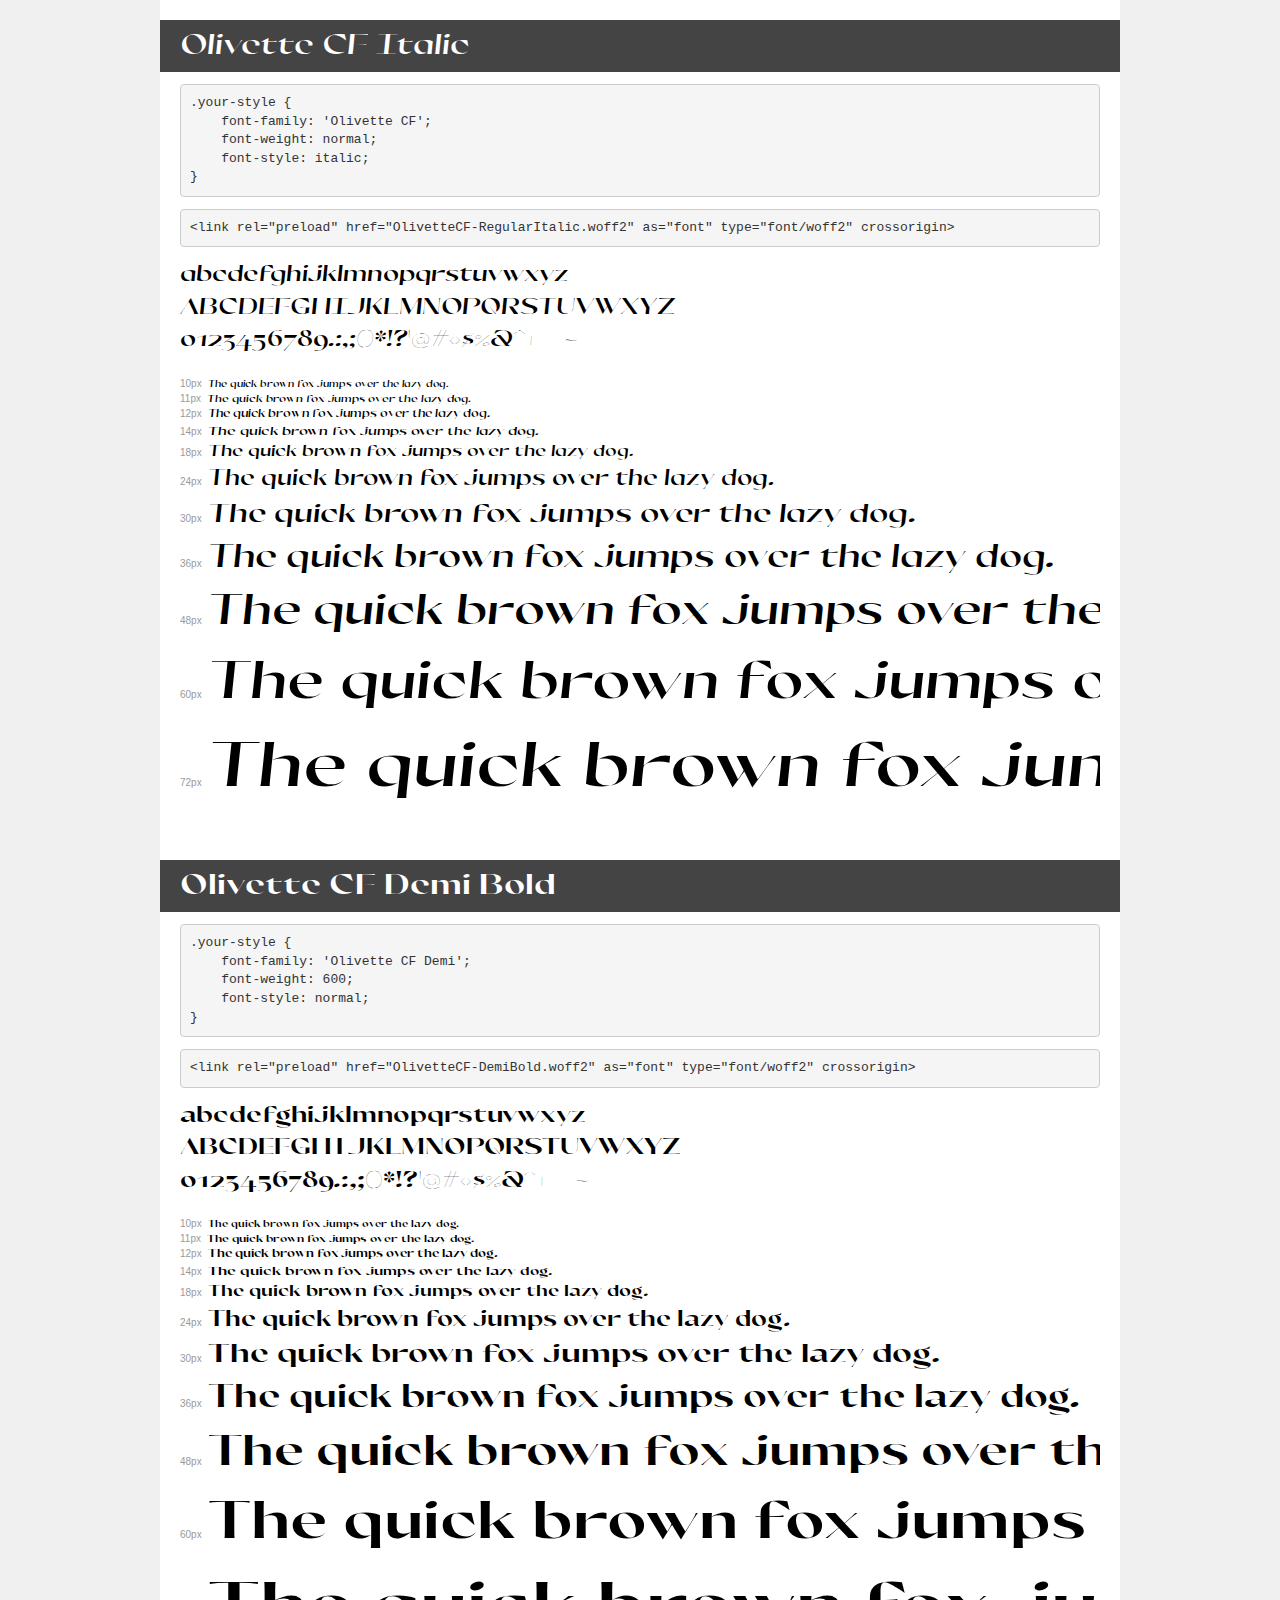
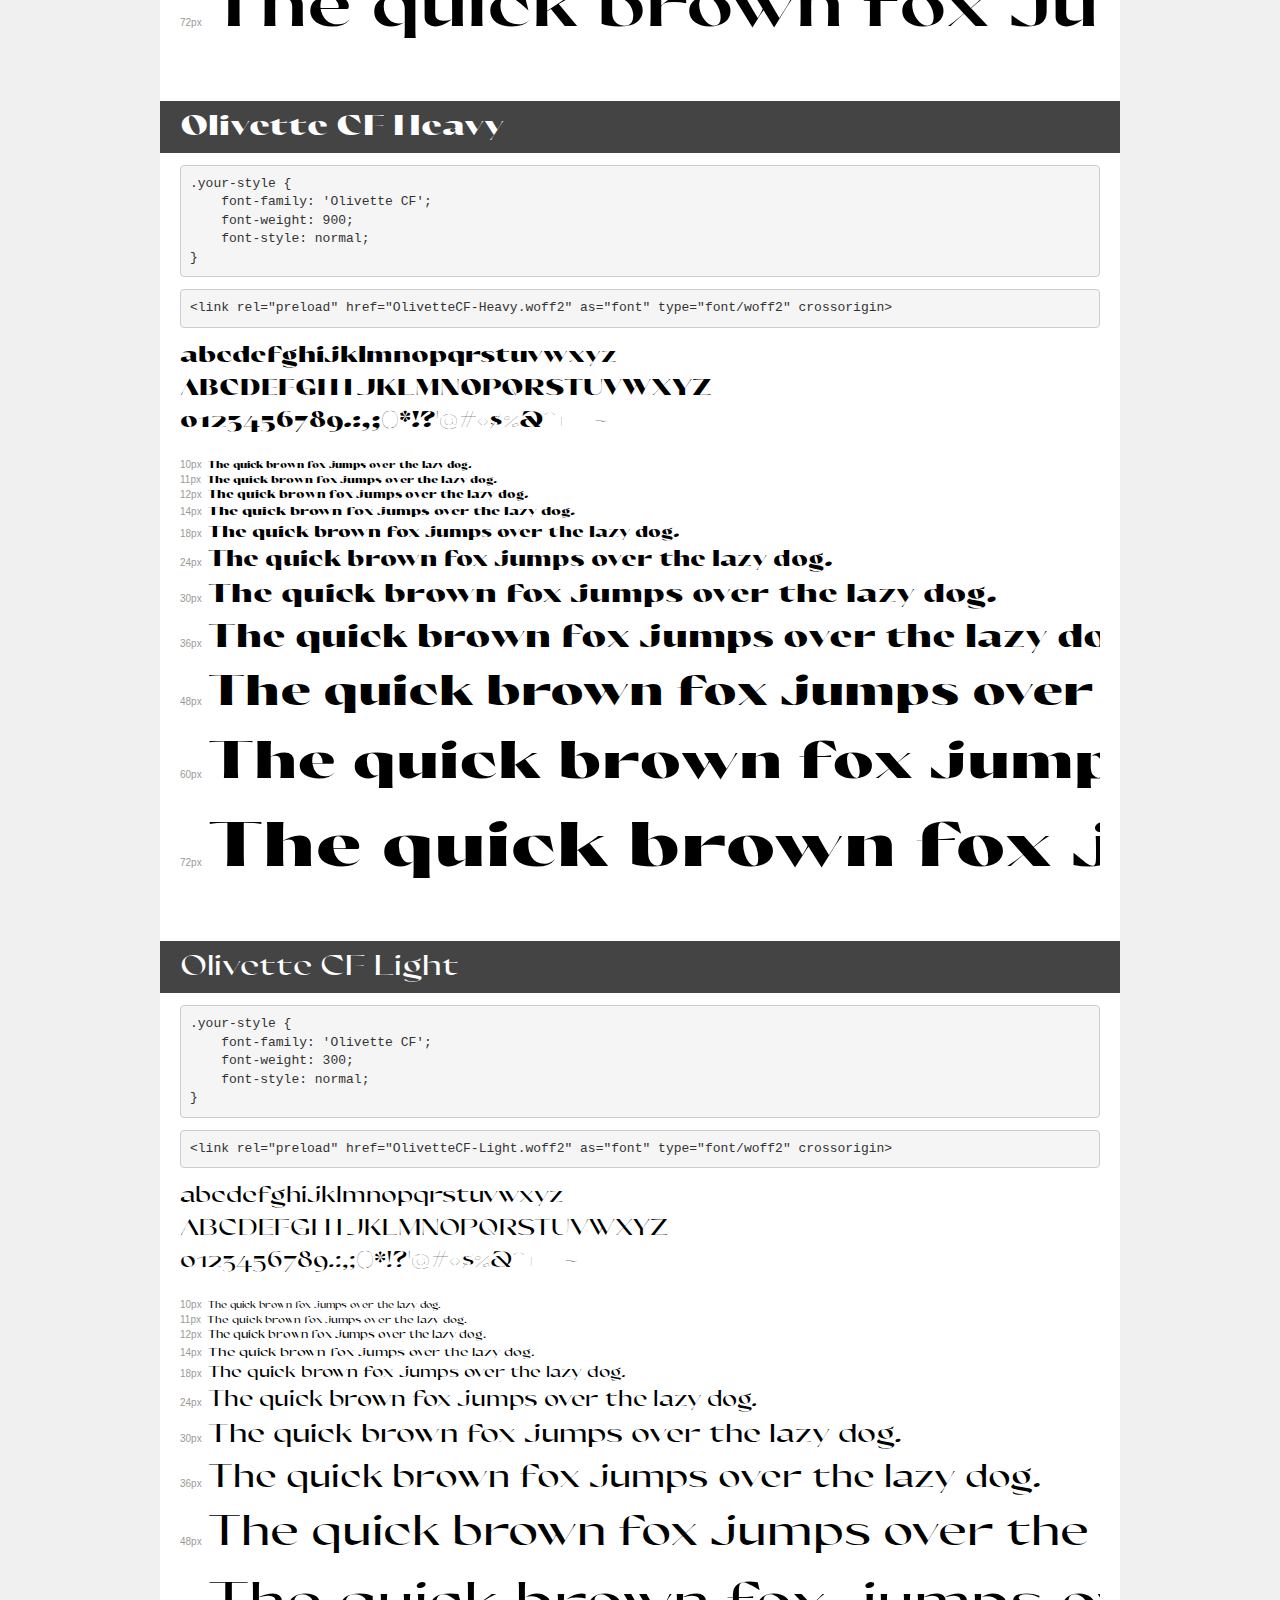
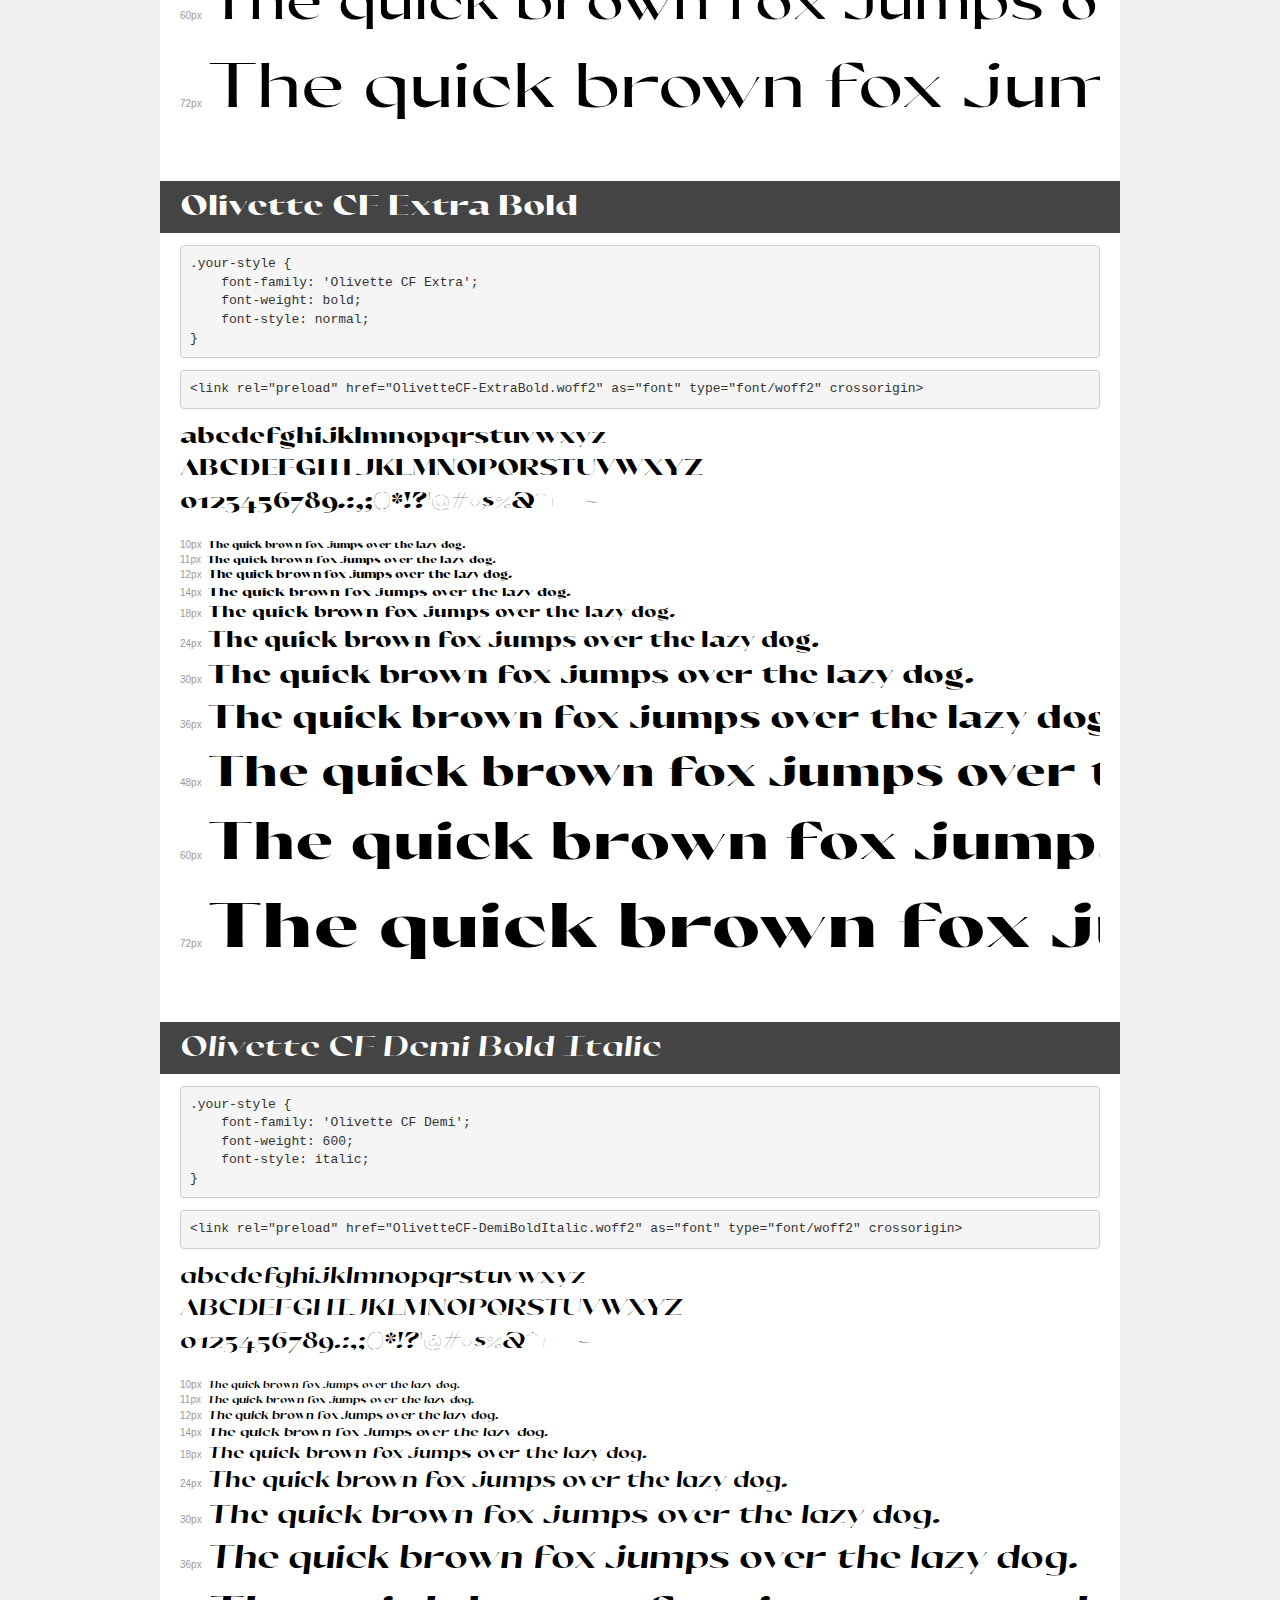
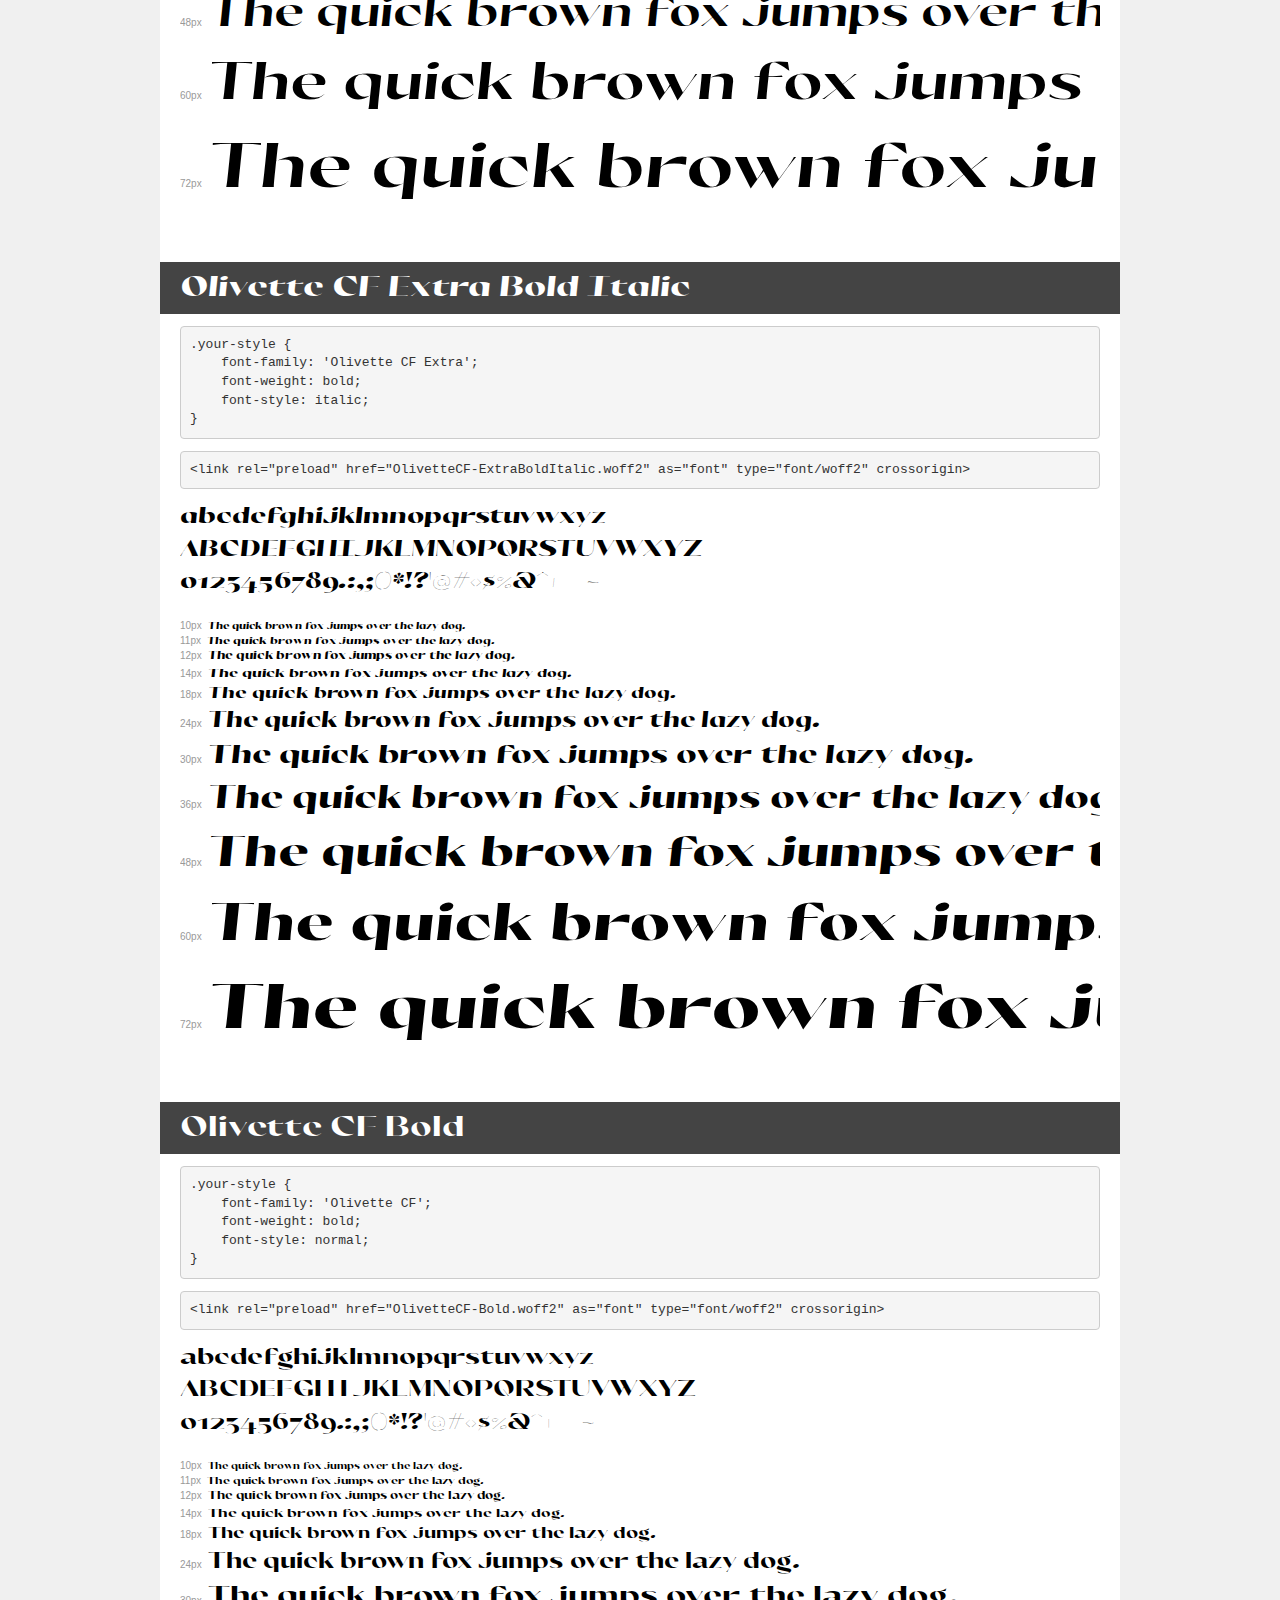
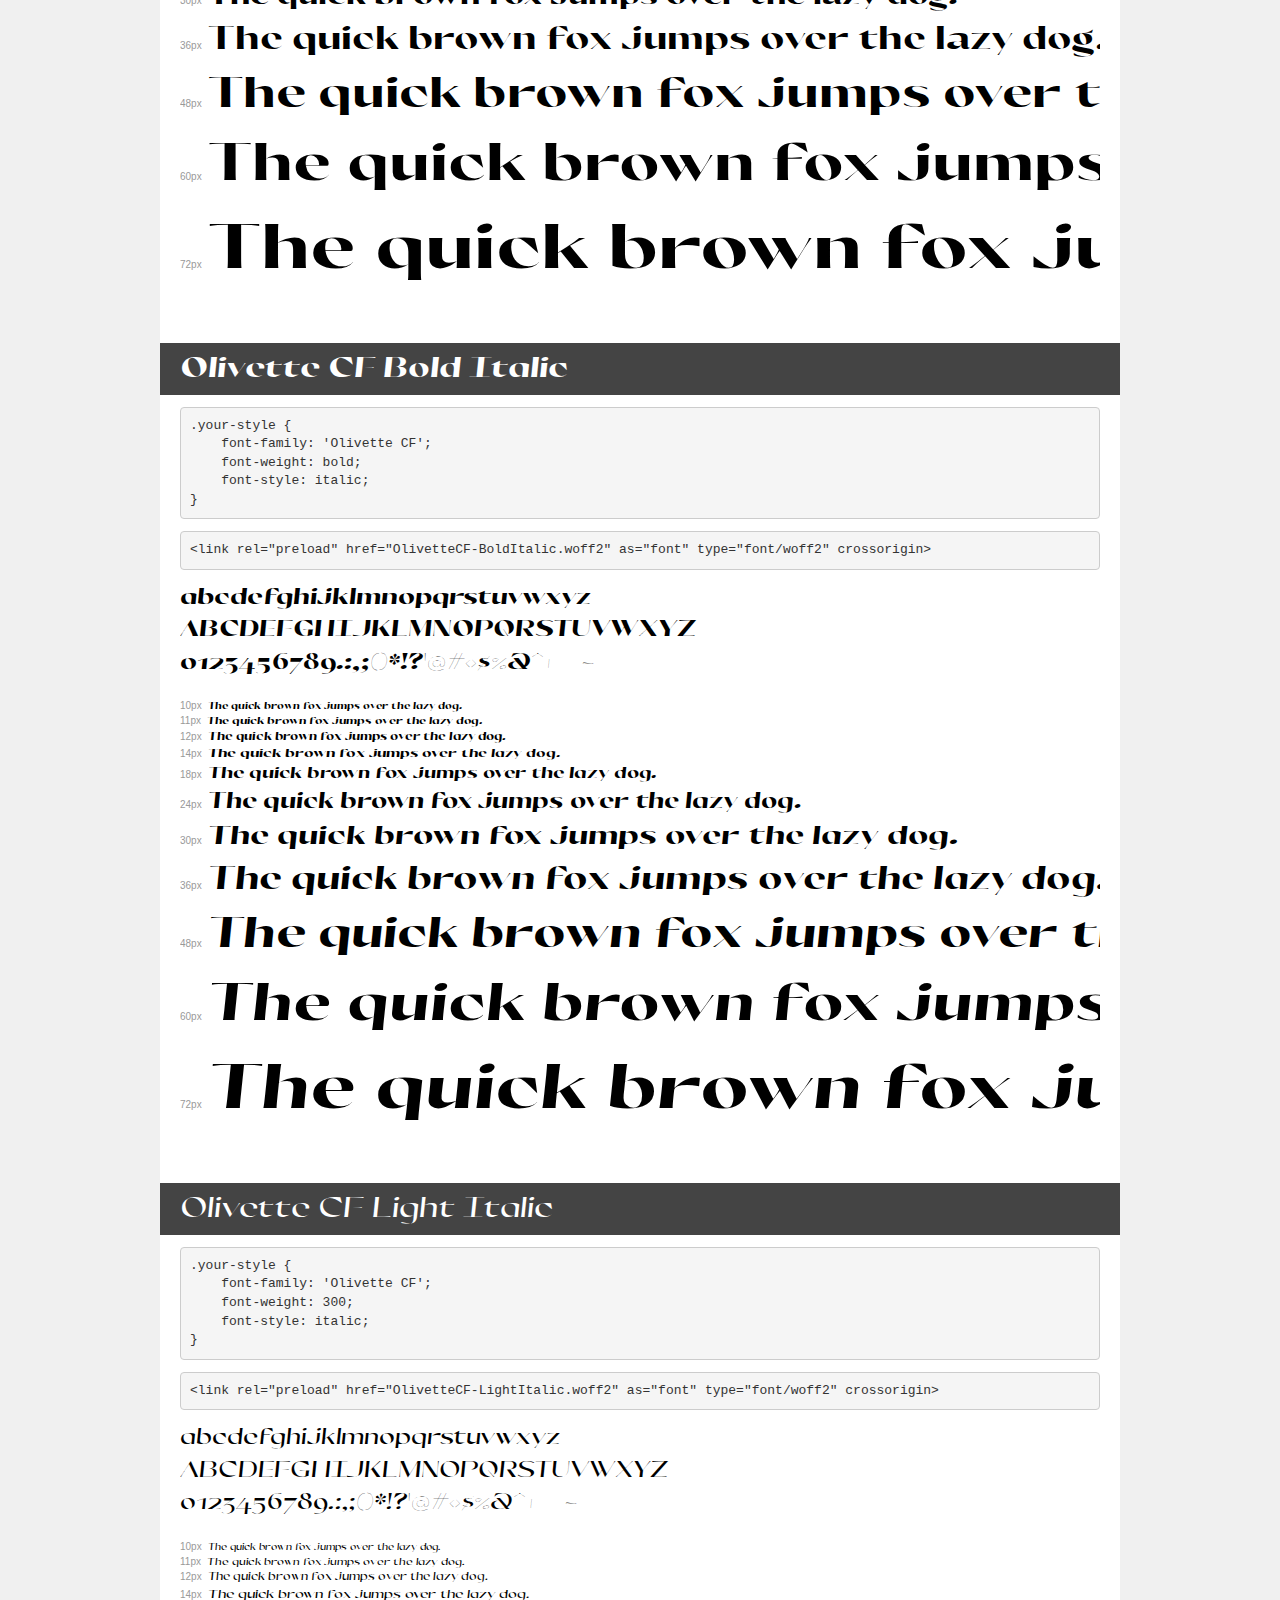
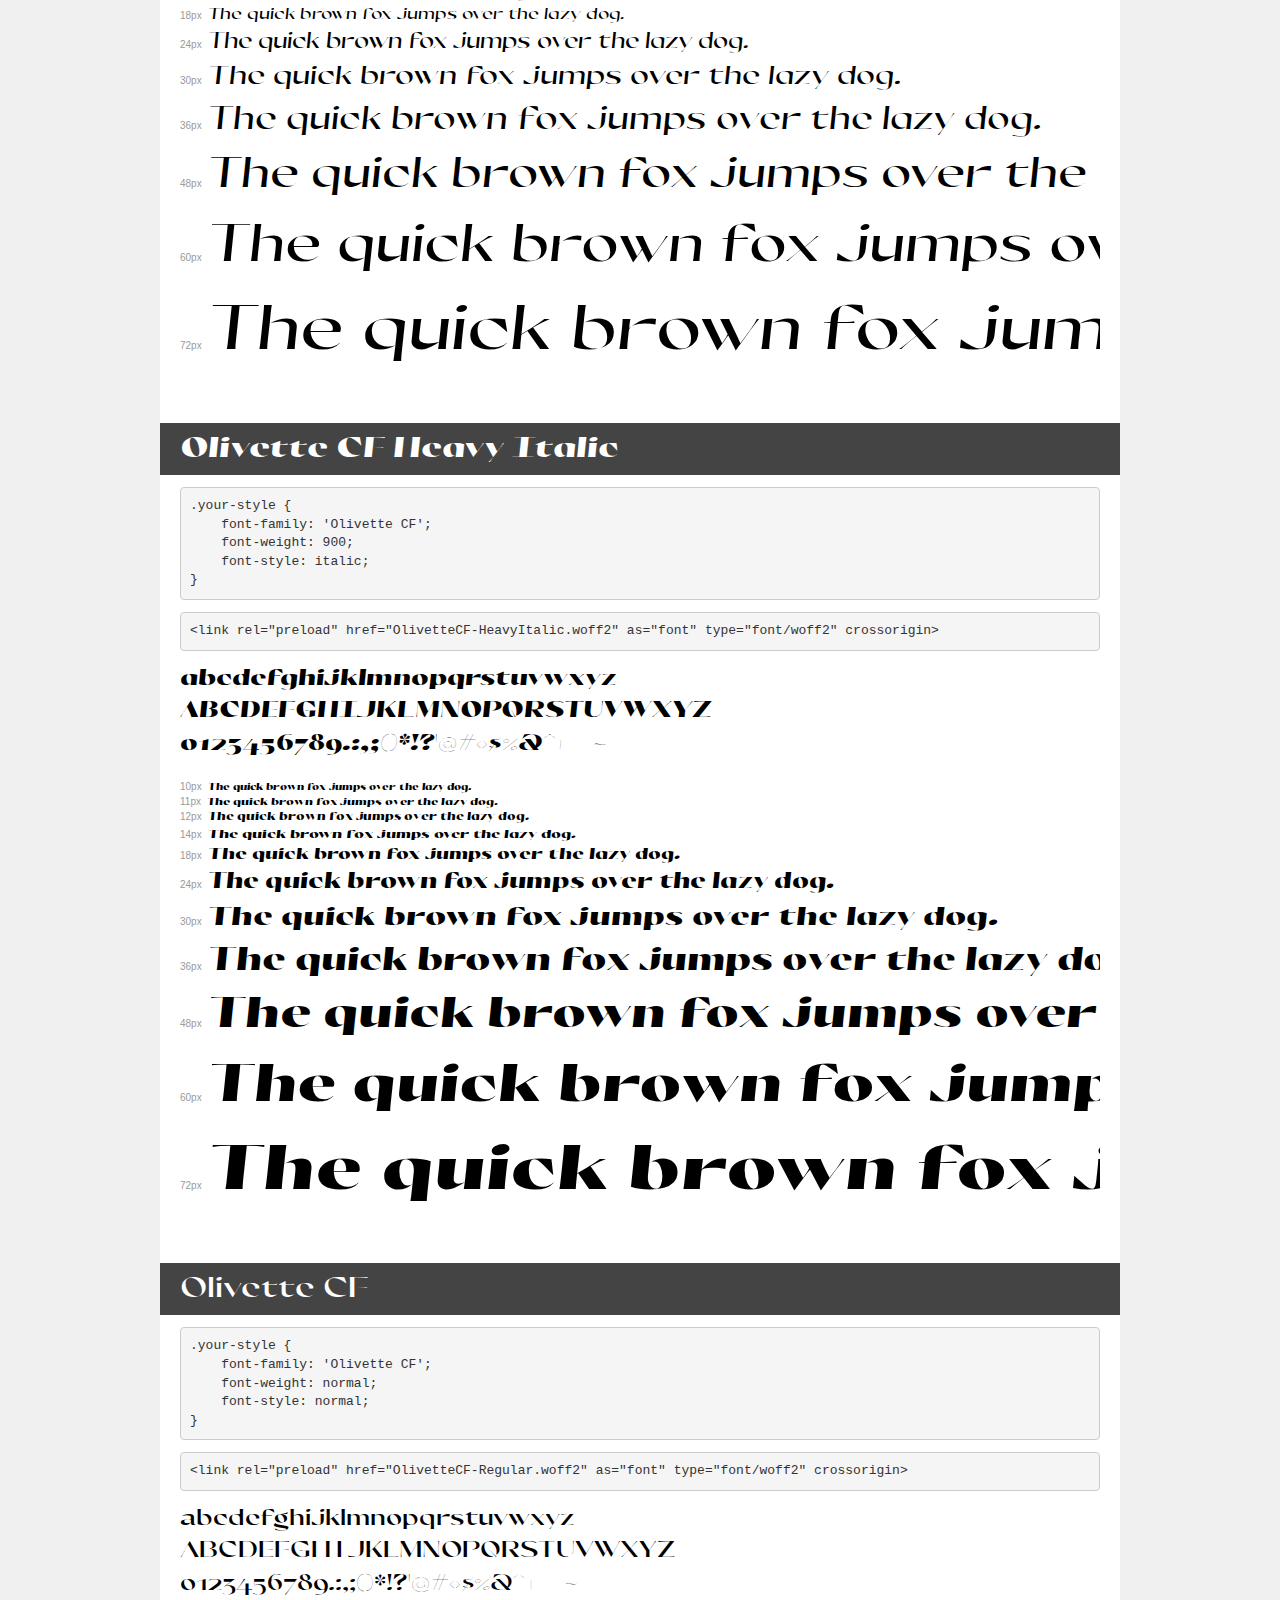
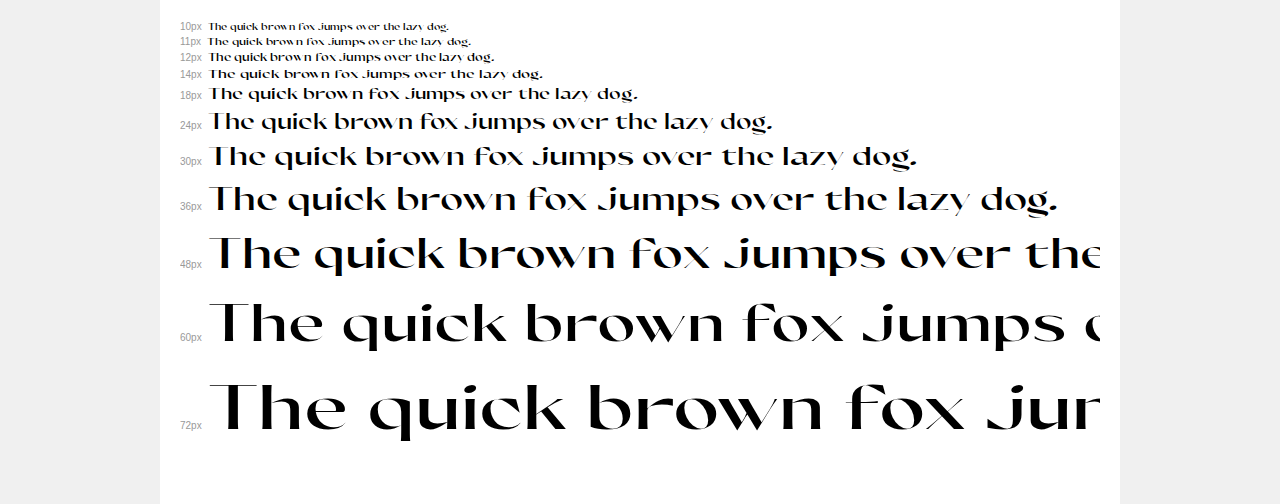
<file: fonts/Olivette/demo.html>
<!DOCTYPE html>
<html lang="en">
<head>
    <meta charset="utf-8">
    <meta http-equiv="X-UA-Compatible" content="IE=edge">
    <meta name="viewport" content="width=device-width, initial-scale=1">
    <meta name="robots" content="noindex, noarchive">
    <meta name="format-detection" content="telephone=no">
    <title>Transfonter demo</title>
    <link href="stylesheet.css" rel="stylesheet">
    <style>
        /*
        http://meyerweb.com/eric/tools/css/reset/
        v2.0 | 20110126
        License: none (public domain)
        */
        html, body, div, span, applet, object, iframe,
        h1, h2, h3, h4, h5, h6, p, blockquote, pre,
        a, abbr, acronym, address, big, cite, code,
        del, dfn, em, img, ins, kbd, q, s, samp,
        small, strike, strong, sub, sup, tt, var,
        b, u, i, center,
        dl, dt, dd, ol, ul, li,
        fieldset, form, label, legend,
        table, caption, tbody, tfoot, thead, tr, th, td,
        article, aside, canvas, details, embed,
        figure, figcaption, footer, header, hgroup,
        menu, nav, output, ruby, section, summary,
        time, mark, audio, video {
            margin: 0;
            padding: 0;
            border: 0;
            font-size: 100%;
            font: inherit;
            vertical-align: baseline;
        }
        /* HTML5 display-role reset for older browsers */
        article, aside, details, figcaption, figure,
        footer, header, hgroup, menu, nav, section {
            display: block;
        }
        body {
            line-height: 1;
        }
        ol, ul {
            list-style: none;
        }
        blockquote, q {
            quotes: none;
        }
        blockquote:before, blockquote:after,
        q:before, q:after {
            content: '';
            content: none;
        }
        table {
            border-collapse: collapse;
            border-spacing: 0;
        }
        /* demo styles */
        body {
            background: #f0f0f0;
            color: #000;
        }
        .page {
            background: #fff;
            width: 920px;
            margin: 0 auto;
            padding: 20px 20px 0 20px;
            overflow: hidden;
        }
        .font-container {
            overflow-x: auto;
            overflow-y: hidden;
            margin-bottom: 40px;
            line-height: 1.3;
            white-space: nowrap;
            padding-bottom: 5px;
        }
        h1 {
            position: relative;
            background: #444;
            font-size: 32px;
            color: #fff;
            padding: 10px 20px;
            margin: 0 -20px 12px -20px;
        }
        .letters {
            font-size: 25px;
            margin-bottom: 20px;
        }
        .s10:before {
            content: '10px';
        }
        .s11:before {
            content: '11px';
        }
        .s12:before {
            content: '12px';
        }
        .s14:before {
            content: '14px';
        }
        .s18:before {
            content: '18px';
        }
        .s24:before {
            content: '24px';
        }
        .s30:before {
            content: '30px';
        }
        .s36:before {
            content: '36px';
        }
        .s48:before {
            content: '48px';
        }
        .s60:before {
            content: '60px';
        }
        .s72:before {
            content: '72px';
        }
        .s10:before, .s11:before, .s12:before, .s14:before,
        .s18:before, .s24:before, .s30:before, .s36:before,
        .s48:before, .s60:before, .s72:before {
            font-family: Arial, sans-serif;
            font-size: 10px;
            font-weight: normal;
            font-style: normal;
            color: #999;
            padding-right: 6px;
        }
        pre {
            display: block;
            padding: 9px;
            margin: 0 0 12px;
            font-family: Monaco, Menlo, Consolas, "Courier New", monospace;
            font-size: 13px;
            line-height: 1.428571429;
            color: #333;
            font-weight: normal;
            font-style: normal;
            background-color: #f5f5f5;
            border: 1px solid #ccc;
            overflow-x: auto;
            border-radius: 4px;
        }
        /* responsive */
        @media (max-width: 959px) {
            .page {
                width: auto;
                margin: 0;
            }
        }
    </style>
</head>
<body>
<div class="page">
    <div class="demo">
        <h1 style="font-family: 'Olivette CF'; font-weight: normal; font-style: italic;">Olivette CF Italic</h1>
        <pre title="Usage">.your-style {
    font-family: 'Olivette CF';
    font-weight: normal;
    font-style: italic;
}</pre>
        <pre title="Preload (optional)">
&lt;link rel=&quot;preload&quot; href=&quot;OlivetteCF-RegularItalic.woff2&quot; as=&quot;font&quot; type=&quot;font/woff2&quot; crossorigin&gt;</pre>
        <div class="font-container" style="font-family: 'Olivette CF'; font-weight: normal; font-style: italic;">
            <p class="letters">
                abcdefghijklmnopqrstuvwxyz<br>
ABCDEFGHIJKLMNOPQRSTUVWXYZ<br>
                0123456789.:,;()*!?'@#&lt;&gt;$%&^+-=~
            </p>
            <p class="s10" style="font-size: 10px;">The quick brown fox jumps over the lazy dog.</p>
            <p class="s11" style="font-size: 11px;">The quick brown fox jumps over the lazy dog.</p>
            <p class="s12" style="font-size: 12px;">The quick brown fox jumps over the lazy dog.</p>
            <p class="s14" style="font-size: 14px;">The quick brown fox jumps over the lazy dog.</p>
            <p class="s18" style="font-size: 18px;">The quick brown fox jumps over the lazy dog.</p>
            <p class="s24" style="font-size: 24px;">The quick brown fox jumps over the lazy dog.</p>
            <p class="s30" style="font-size: 30px;">The quick brown fox jumps over the lazy dog.</p>
            <p class="s36" style="font-size: 36px;">The quick brown fox jumps over the lazy dog.</p>
            <p class="s48" style="font-size: 48px;">The quick brown fox jumps over the lazy dog.</p>
            <p class="s60" style="font-size: 60px;">The quick brown fox jumps over the lazy dog.</p>
            <p class="s72" style="font-size: 72px;">The quick brown fox jumps over the lazy dog.</p>
        </div>
    </div>

    <div class="demo">
        <h1 style="font-family: 'Olivette CF Demi'; font-weight: 600; font-style: normal;">Olivette CF Demi Bold</h1>
        <pre title="Usage">.your-style {
    font-family: 'Olivette CF Demi';
    font-weight: 600;
    font-style: normal;
}</pre>
        <pre title="Preload (optional)">
&lt;link rel=&quot;preload&quot; href=&quot;OlivetteCF-DemiBold.woff2&quot; as=&quot;font&quot; type=&quot;font/woff2&quot; crossorigin&gt;</pre>
        <div class="font-container" style="font-family: 'Olivette CF Demi'; font-weight: 600; font-style: normal;">
            <p class="letters">
                abcdefghijklmnopqrstuvwxyz<br>
ABCDEFGHIJKLMNOPQRSTUVWXYZ<br>
                0123456789.:,;()*!?'@#&lt;&gt;$%&^+-=~
            </p>
            <p class="s10" style="font-size: 10px;">The quick brown fox jumps over the lazy dog.</p>
            <p class="s11" style="font-size: 11px;">The quick brown fox jumps over the lazy dog.</p>
            <p class="s12" style="font-size: 12px;">The quick brown fox jumps over the lazy dog.</p>
            <p class="s14" style="font-size: 14px;">The quick brown fox jumps over the lazy dog.</p>
            <p class="s18" style="font-size: 18px;">The quick brown fox jumps over the lazy dog.</p>
            <p class="s24" style="font-size: 24px;">The quick brown fox jumps over the lazy dog.</p>
            <p class="s30" style="font-size: 30px;">The quick brown fox jumps over the lazy dog.</p>
            <p class="s36" style="font-size: 36px;">The quick brown fox jumps over the lazy dog.</p>
            <p class="s48" style="font-size: 48px;">The quick brown fox jumps over the lazy dog.</p>
            <p class="s60" style="font-size: 60px;">The quick brown fox jumps over the lazy dog.</p>
            <p class="s72" style="font-size: 72px;">The quick brown fox jumps over the lazy dog.</p>
        </div>
    </div>

    <div class="demo">
        <h1 style="font-family: 'Olivette CF'; font-weight: 900; font-style: normal;">Olivette CF Heavy</h1>
        <pre title="Usage">.your-style {
    font-family: 'Olivette CF';
    font-weight: 900;
    font-style: normal;
}</pre>
        <pre title="Preload (optional)">
&lt;link rel=&quot;preload&quot; href=&quot;OlivetteCF-Heavy.woff2&quot; as=&quot;font&quot; type=&quot;font/woff2&quot; crossorigin&gt;</pre>
        <div class="font-container" style="font-family: 'Olivette CF'; font-weight: 900; font-style: normal;">
            <p class="letters">
                abcdefghijklmnopqrstuvwxyz<br>
ABCDEFGHIJKLMNOPQRSTUVWXYZ<br>
                0123456789.:,;()*!?'@#&lt;&gt;$%&^+-=~
            </p>
            <p class="s10" style="font-size: 10px;">The quick brown fox jumps over the lazy dog.</p>
            <p class="s11" style="font-size: 11px;">The quick brown fox jumps over the lazy dog.</p>
            <p class="s12" style="font-size: 12px;">The quick brown fox jumps over the lazy dog.</p>
            <p class="s14" style="font-size: 14px;">The quick brown fox jumps over the lazy dog.</p>
            <p class="s18" style="font-size: 18px;">The quick brown fox jumps over the lazy dog.</p>
            <p class="s24" style="font-size: 24px;">The quick brown fox jumps over the lazy dog.</p>
            <p class="s30" style="font-size: 30px;">The quick brown fox jumps over the lazy dog.</p>
            <p class="s36" style="font-size: 36px;">The quick brown fox jumps over the lazy dog.</p>
            <p class="s48" style="font-size: 48px;">The quick brown fox jumps over the lazy dog.</p>
            <p class="s60" style="font-size: 60px;">The quick brown fox jumps over the lazy dog.</p>
            <p class="s72" style="font-size: 72px;">The quick brown fox jumps over the lazy dog.</p>
        </div>
    </div>

    <div class="demo">
        <h1 style="font-family: 'Olivette CF'; font-weight: 300; font-style: normal;">Olivette CF Light</h1>
        <pre title="Usage">.your-style {
    font-family: 'Olivette CF';
    font-weight: 300;
    font-style: normal;
}</pre>
        <pre title="Preload (optional)">
&lt;link rel=&quot;preload&quot; href=&quot;OlivetteCF-Light.woff2&quot; as=&quot;font&quot; type=&quot;font/woff2&quot; crossorigin&gt;</pre>
        <div class="font-container" style="font-family: 'Olivette CF'; font-weight: 300; font-style: normal;">
            <p class="letters">
                abcdefghijklmnopqrstuvwxyz<br>
ABCDEFGHIJKLMNOPQRSTUVWXYZ<br>
                0123456789.:,;()*!?'@#&lt;&gt;$%&^+-=~
            </p>
            <p class="s10" style="font-size: 10px;">The quick brown fox jumps over the lazy dog.</p>
            <p class="s11" style="font-size: 11px;">The quick brown fox jumps over the lazy dog.</p>
            <p class="s12" style="font-size: 12px;">The quick brown fox jumps over the lazy dog.</p>
            <p class="s14" style="font-size: 14px;">The quick brown fox jumps over the lazy dog.</p>
            <p class="s18" style="font-size: 18px;">The quick brown fox jumps over the lazy dog.</p>
            <p class="s24" style="font-size: 24px;">The quick brown fox jumps over the lazy dog.</p>
            <p class="s30" style="font-size: 30px;">The quick brown fox jumps over the lazy dog.</p>
            <p class="s36" style="font-size: 36px;">The quick brown fox jumps over the lazy dog.</p>
            <p class="s48" style="font-size: 48px;">The quick brown fox jumps over the lazy dog.</p>
            <p class="s60" style="font-size: 60px;">The quick brown fox jumps over the lazy dog.</p>
            <p class="s72" style="font-size: 72px;">The quick brown fox jumps over the lazy dog.</p>
        </div>
    </div>

    <div class="demo">
        <h1 style="font-family: 'Olivette CF Extra'; font-weight: bold; font-style: normal;">Olivette CF Extra Bold</h1>
        <pre title="Usage">.your-style {
    font-family: 'Olivette CF Extra';
    font-weight: bold;
    font-style: normal;
}</pre>
        <pre title="Preload (optional)">
&lt;link rel=&quot;preload&quot; href=&quot;OlivetteCF-ExtraBold.woff2&quot; as=&quot;font&quot; type=&quot;font/woff2&quot; crossorigin&gt;</pre>
        <div class="font-container" style="font-family: 'Olivette CF Extra'; font-weight: bold; font-style: normal;">
            <p class="letters">
                abcdefghijklmnopqrstuvwxyz<br>
ABCDEFGHIJKLMNOPQRSTUVWXYZ<br>
                0123456789.:,;()*!?'@#&lt;&gt;$%&^+-=~
            </p>
            <p class="s10" style="font-size: 10px;">The quick brown fox jumps over the lazy dog.</p>
            <p class="s11" style="font-size: 11px;">The quick brown fox jumps over the lazy dog.</p>
            <p class="s12" style="font-size: 12px;">The quick brown fox jumps over the lazy dog.</p>
            <p class="s14" style="font-size: 14px;">The quick brown fox jumps over the lazy dog.</p>
            <p class="s18" style="font-size: 18px;">The quick brown fox jumps over the lazy dog.</p>
            <p class="s24" style="font-size: 24px;">The quick brown fox jumps over the lazy dog.</p>
            <p class="s30" style="font-size: 30px;">The quick brown fox jumps over the lazy dog.</p>
            <p class="s36" style="font-size: 36px;">The quick brown fox jumps over the lazy dog.</p>
            <p class="s48" style="font-size: 48px;">The quick brown fox jumps over the lazy dog.</p>
            <p class="s60" style="font-size: 60px;">The quick brown fox jumps over the lazy dog.</p>
            <p class="s72" style="font-size: 72px;">The quick brown fox jumps over the lazy dog.</p>
        </div>
    </div>

    <div class="demo">
        <h1 style="font-family: 'Olivette CF Demi'; font-weight: 600; font-style: italic;">Olivette CF Demi Bold Italic</h1>
        <pre title="Usage">.your-style {
    font-family: 'Olivette CF Demi';
    font-weight: 600;
    font-style: italic;
}</pre>
        <pre title="Preload (optional)">
&lt;link rel=&quot;preload&quot; href=&quot;OlivetteCF-DemiBoldItalic.woff2&quot; as=&quot;font&quot; type=&quot;font/woff2&quot; crossorigin&gt;</pre>
        <div class="font-container" style="font-family: 'Olivette CF Demi'; font-weight: 600; font-style: italic;">
            <p class="letters">
                abcdefghijklmnopqrstuvwxyz<br>
ABCDEFGHIJKLMNOPQRSTUVWXYZ<br>
                0123456789.:,;()*!?'@#&lt;&gt;$%&^+-=~
            </p>
            <p class="s10" style="font-size: 10px;">The quick brown fox jumps over the lazy dog.</p>
            <p class="s11" style="font-size: 11px;">The quick brown fox jumps over the lazy dog.</p>
            <p class="s12" style="font-size: 12px;">The quick brown fox jumps over the lazy dog.</p>
            <p class="s14" style="font-size: 14px;">The quick brown fox jumps over the lazy dog.</p>
            <p class="s18" style="font-size: 18px;">The quick brown fox jumps over the lazy dog.</p>
            <p class="s24" style="font-size: 24px;">The quick brown fox jumps over the lazy dog.</p>
            <p class="s30" style="font-size: 30px;">The quick brown fox jumps over the lazy dog.</p>
            <p class="s36" style="font-size: 36px;">The quick brown fox jumps over the lazy dog.</p>
            <p class="s48" style="font-size: 48px;">The quick brown fox jumps over the lazy dog.</p>
            <p class="s60" style="font-size: 60px;">The quick brown fox jumps over the lazy dog.</p>
            <p class="s72" style="font-size: 72px;">The quick brown fox jumps over the lazy dog.</p>
        </div>
    </div>

    <div class="demo">
        <h1 style="font-family: 'Olivette CF Extra'; font-weight: bold; font-style: italic;">Olivette CF Extra Bold Italic</h1>
        <pre title="Usage">.your-style {
    font-family: 'Olivette CF Extra';
    font-weight: bold;
    font-style: italic;
}</pre>
        <pre title="Preload (optional)">
&lt;link rel=&quot;preload&quot; href=&quot;OlivetteCF-ExtraBoldItalic.woff2&quot; as=&quot;font&quot; type=&quot;font/woff2&quot; crossorigin&gt;</pre>
        <div class="font-container" style="font-family: 'Olivette CF Extra'; font-weight: bold; font-style: italic;">
            <p class="letters">
                abcdefghijklmnopqrstuvwxyz<br>
ABCDEFGHIJKLMNOPQRSTUVWXYZ<br>
                0123456789.:,;()*!?'@#&lt;&gt;$%&^+-=~
            </p>
            <p class="s10" style="font-size: 10px;">The quick brown fox jumps over the lazy dog.</p>
            <p class="s11" style="font-size: 11px;">The quick brown fox jumps over the lazy dog.</p>
            <p class="s12" style="font-size: 12px;">The quick brown fox jumps over the lazy dog.</p>
            <p class="s14" style="font-size: 14px;">The quick brown fox jumps over the lazy dog.</p>
            <p class="s18" style="font-size: 18px;">The quick brown fox jumps over the lazy dog.</p>
            <p class="s24" style="font-size: 24px;">The quick brown fox jumps over the lazy dog.</p>
            <p class="s30" style="font-size: 30px;">The quick brown fox jumps over the lazy dog.</p>
            <p class="s36" style="font-size: 36px;">The quick brown fox jumps over the lazy dog.</p>
            <p class="s48" style="font-size: 48px;">The quick brown fox jumps over the lazy dog.</p>
            <p class="s60" style="font-size: 60px;">The quick brown fox jumps over the lazy dog.</p>
            <p class="s72" style="font-size: 72px;">The quick brown fox jumps over the lazy dog.</p>
        </div>
    </div>

    <div class="demo">
        <h1 style="font-family: 'Olivette CF'; font-weight: bold; font-style: normal;">Olivette CF Bold</h1>
        <pre title="Usage">.your-style {
    font-family: 'Olivette CF';
    font-weight: bold;
    font-style: normal;
}</pre>
        <pre title="Preload (optional)">
&lt;link rel=&quot;preload&quot; href=&quot;OlivetteCF-Bold.woff2&quot; as=&quot;font&quot; type=&quot;font/woff2&quot; crossorigin&gt;</pre>
        <div class="font-container" style="font-family: 'Olivette CF'; font-weight: bold; font-style: normal;">
            <p class="letters">
                abcdefghijklmnopqrstuvwxyz<br>
ABCDEFGHIJKLMNOPQRSTUVWXYZ<br>
                0123456789.:,;()*!?'@#&lt;&gt;$%&^+-=~
            </p>
            <p class="s10" style="font-size: 10px;">The quick brown fox jumps over the lazy dog.</p>
            <p class="s11" style="font-size: 11px;">The quick brown fox jumps over the lazy dog.</p>
            <p class="s12" style="font-size: 12px;">The quick brown fox jumps over the lazy dog.</p>
            <p class="s14" style="font-size: 14px;">The quick brown fox jumps over the lazy dog.</p>
            <p class="s18" style="font-size: 18px;">The quick brown fox jumps over the lazy dog.</p>
            <p class="s24" style="font-size: 24px;">The quick brown fox jumps over the lazy dog.</p>
            <p class="s30" style="font-size: 30px;">The quick brown fox jumps over the lazy dog.</p>
            <p class="s36" style="font-size: 36px;">The quick brown fox jumps over the lazy dog.</p>
            <p class="s48" style="font-size: 48px;">The quick brown fox jumps over the lazy dog.</p>
            <p class="s60" style="font-size: 60px;">The quick brown fox jumps over the lazy dog.</p>
            <p class="s72" style="font-size: 72px;">The quick brown fox jumps over the lazy dog.</p>
        </div>
    </div>

    <div class="demo">
        <h1 style="font-family: 'Olivette CF'; font-weight: bold; font-style: italic;">Olivette CF Bold Italic</h1>
        <pre title="Usage">.your-style {
    font-family: 'Olivette CF';
    font-weight: bold;
    font-style: italic;
}</pre>
        <pre title="Preload (optional)">
&lt;link rel=&quot;preload&quot; href=&quot;OlivetteCF-BoldItalic.woff2&quot; as=&quot;font&quot; type=&quot;font/woff2&quot; crossorigin&gt;</pre>
        <div class="font-container" style="font-family: 'Olivette CF'; font-weight: bold; font-style: italic;">
            <p class="letters">
                abcdefghijklmnopqrstuvwxyz<br>
ABCDEFGHIJKLMNOPQRSTUVWXYZ<br>
                0123456789.:,;()*!?'@#&lt;&gt;$%&^+-=~
            </p>
            <p class="s10" style="font-size: 10px;">The quick brown fox jumps over the lazy dog.</p>
            <p class="s11" style="font-size: 11px;">The quick brown fox jumps over the lazy dog.</p>
            <p class="s12" style="font-size: 12px;">The quick brown fox jumps over the lazy dog.</p>
            <p class="s14" style="font-size: 14px;">The quick brown fox jumps over the lazy dog.</p>
            <p class="s18" style="font-size: 18px;">The quick brown fox jumps over the lazy dog.</p>
            <p class="s24" style="font-size: 24px;">The quick brown fox jumps over the lazy dog.</p>
            <p class="s30" style="font-size: 30px;">The quick brown fox jumps over the lazy dog.</p>
            <p class="s36" style="font-size: 36px;">The quick brown fox jumps over the lazy dog.</p>
            <p class="s48" style="font-size: 48px;">The quick brown fox jumps over the lazy dog.</p>
            <p class="s60" style="font-size: 60px;">The quick brown fox jumps over the lazy dog.</p>
            <p class="s72" style="font-size: 72px;">The quick brown fox jumps over the lazy dog.</p>
        </div>
    </div>

    <div class="demo">
        <h1 style="font-family: 'Olivette CF'; font-weight: 300; font-style: italic;">Olivette CF Light Italic</h1>
        <pre title="Usage">.your-style {
    font-family: 'Olivette CF';
    font-weight: 300;
    font-style: italic;
}</pre>
        <pre title="Preload (optional)">
&lt;link rel=&quot;preload&quot; href=&quot;OlivetteCF-LightItalic.woff2&quot; as=&quot;font&quot; type=&quot;font/woff2&quot; crossorigin&gt;</pre>
        <div class="font-container" style="font-family: 'Olivette CF'; font-weight: 300; font-style: italic;">
            <p class="letters">
                abcdefghijklmnopqrstuvwxyz<br>
ABCDEFGHIJKLMNOPQRSTUVWXYZ<br>
                0123456789.:,;()*!?'@#&lt;&gt;$%&^+-=~
            </p>
            <p class="s10" style="font-size: 10px;">The quick brown fox jumps over the lazy dog.</p>
            <p class="s11" style="font-size: 11px;">The quick brown fox jumps over the lazy dog.</p>
            <p class="s12" style="font-size: 12px;">The quick brown fox jumps over the lazy dog.</p>
            <p class="s14" style="font-size: 14px;">The quick brown fox jumps over the lazy dog.</p>
            <p class="s18" style="font-size: 18px;">The quick brown fox jumps over the lazy dog.</p>
            <p class="s24" style="font-size: 24px;">The quick brown fox jumps over the lazy dog.</p>
            <p class="s30" style="font-size: 30px;">The quick brown fox jumps over the lazy dog.</p>
            <p class="s36" style="font-size: 36px;">The quick brown fox jumps over the lazy dog.</p>
            <p class="s48" style="font-size: 48px;">The quick brown fox jumps over the lazy dog.</p>
            <p class="s60" style="font-size: 60px;">The quick brown fox jumps over the lazy dog.</p>
            <p class="s72" style="font-size: 72px;">The quick brown fox jumps over the lazy dog.</p>
        </div>
    </div>

    <div class="demo">
        <h1 style="font-family: 'Olivette CF'; font-weight: 900; font-style: italic;">Olivette CF Heavy Italic</h1>
        <pre title="Usage">.your-style {
    font-family: 'Olivette CF';
    font-weight: 900;
    font-style: italic;
}</pre>
        <pre title="Preload (optional)">
&lt;link rel=&quot;preload&quot; href=&quot;OlivetteCF-HeavyItalic.woff2&quot; as=&quot;font&quot; type=&quot;font/woff2&quot; crossorigin&gt;</pre>
        <div class="font-container" style="font-family: 'Olivette CF'; font-weight: 900; font-style: italic;">
            <p class="letters">
                abcdefghijklmnopqrstuvwxyz<br>
ABCDEFGHIJKLMNOPQRSTUVWXYZ<br>
                0123456789.:,;()*!?'@#&lt;&gt;$%&^+-=~
            </p>
            <p class="s10" style="font-size: 10px;">The quick brown fox jumps over the lazy dog.</p>
            <p class="s11" style="font-size: 11px;">The quick brown fox jumps over the lazy dog.</p>
            <p class="s12" style="font-size: 12px;">The quick brown fox jumps over the lazy dog.</p>
            <p class="s14" style="font-size: 14px;">The quick brown fox jumps over the lazy dog.</p>
            <p class="s18" style="font-size: 18px;">The quick brown fox jumps over the lazy dog.</p>
            <p class="s24" style="font-size: 24px;">The quick brown fox jumps over the lazy dog.</p>
            <p class="s30" style="font-size: 30px;">The quick brown fox jumps over the lazy dog.</p>
            <p class="s36" style="font-size: 36px;">The quick brown fox jumps over the lazy dog.</p>
            <p class="s48" style="font-size: 48px;">The quick brown fox jumps over the lazy dog.</p>
            <p class="s60" style="font-size: 60px;">The quick brown fox jumps over the lazy dog.</p>
            <p class="s72" style="font-size: 72px;">The quick brown fox jumps over the lazy dog.</p>
        </div>
    </div>

    <div class="demo">
        <h1 style="font-family: 'Olivette CF'; font-weight: normal; font-style: normal;">Olivette CF</h1>
        <pre title="Usage">.your-style {
    font-family: 'Olivette CF';
    font-weight: normal;
    font-style: normal;
}</pre>
        <pre title="Preload (optional)">
&lt;link rel=&quot;preload&quot; href=&quot;OlivetteCF-Regular.woff2&quot; as=&quot;font&quot; type=&quot;font/woff2&quot; crossorigin&gt;</pre>
        <div class="font-container" style="font-family: 'Olivette CF'; font-weight: normal; font-style: normal;">
            <p class="letters">
                abcdefghijklmnopqrstuvwxyz<br>
ABCDEFGHIJKLMNOPQRSTUVWXYZ<br>
                0123456789.:,;()*!?'@#&lt;&gt;$%&^+-=~
            </p>
            <p class="s10" style="font-size: 10px;">The quick brown fox jumps over the lazy dog.</p>
            <p class="s11" style="font-size: 11px;">The quick brown fox jumps over the lazy dog.</p>
            <p class="s12" style="font-size: 12px;">The quick brown fox jumps over the lazy dog.</p>
            <p class="s14" style="font-size: 14px;">The quick brown fox jumps over the lazy dog.</p>
            <p class="s18" style="font-size: 18px;">The quick brown fox jumps over the lazy dog.</p>
            <p class="s24" style="font-size: 24px;">The quick brown fox jumps over the lazy dog.</p>
            <p class="s30" style="font-size: 30px;">The quick brown fox jumps over the lazy dog.</p>
            <p class="s36" style="font-size: 36px;">The quick brown fox jumps over the lazy dog.</p>
            <p class="s48" style="font-size: 48px;">The quick brown fox jumps over the lazy dog.</p>
            <p class="s60" style="font-size: 60px;">The quick brown fox jumps over the lazy dog.</p>
            <p class="s72" style="font-size: 72px;">The quick brown fox jumps over the lazy dog.</p>
        </div>
    </div>

</div>
</body>
</html>
</file>
<file: fonts/Olivette/stylesheet.css>
@font-face {
    font-family: 'Olivette CF';
    src: url('OlivetteCF-RegularItalic.eot');
    src: local('Olivette CF Italic'), local('OlivetteCF-RegularItalic'),
        url('OlivetteCF-RegularItalic.eot?#iefix') format('embedded-opentype'),
        url('OlivetteCF-RegularItalic.woff2') format('woff2'),
        url('OlivetteCF-RegularItalic.woff') format('woff'),
        url('OlivetteCF-RegularItalic.ttf') format('truetype');
    font-weight: normal;
    font-style: italic;
    font-display: swap;
}

@font-face {
    font-family: 'Olivette CF Demi';
    src: url('OlivetteCF-DemiBold.eot');
    src: local('Olivette CF Demi Bold'), local('OlivetteCF-DemiBold'),
        url('OlivetteCF-DemiBold.eot?#iefix') format('embedded-opentype'),
        url('OlivetteCF-DemiBold.woff2') format('woff2'),
        url('OlivetteCF-DemiBold.woff') format('woff'),
        url('OlivetteCF-DemiBold.ttf') format('truetype');
    font-weight: 600;
    font-style: normal;
    font-display: swap;
}

@font-face {
    font-family: 'Olivette CF';
    src: url('OlivetteCF-Heavy.eot');
    src: local('Olivette CF Heavy'), local('OlivetteCF-Heavy'),
        url('OlivetteCF-Heavy.eot?#iefix') format('embedded-opentype'),
        url('OlivetteCF-Heavy.woff2') format('woff2'),
        url('OlivetteCF-Heavy.woff') format('woff'),
        url('OlivetteCF-Heavy.ttf') format('truetype');
    font-weight: 900;
    font-style: normal;
    font-display: swap;
}

@font-face {
    font-family: 'Olivette CF';
    src: url('OlivetteCF-Light.eot');
    src: local('Olivette CF Light'), local('OlivetteCF-Light'),
        url('OlivetteCF-Light.eot?#iefix') format('embedded-opentype'),
        url('OlivetteCF-Light.woff2') format('woff2'),
        url('OlivetteCF-Light.woff') format('woff'),
        url('OlivetteCF-Light.ttf') format('truetype');
    font-weight: 300;
    font-style: normal;
    font-display: swap;
}

@font-face {
    font-family: 'Olivette CF Extra';
    src: url('OlivetteCF-ExtraBold.eot');
    src: local('Olivette CF Extra Bold'), local('OlivetteCF-ExtraBold'),
        url('OlivetteCF-ExtraBold.eot?#iefix') format('embedded-opentype'),
        url('OlivetteCF-ExtraBold.woff2') format('woff2'),
        url('OlivetteCF-ExtraBold.woff') format('woff'),
        url('OlivetteCF-ExtraBold.ttf') format('truetype');
    font-weight: bold;
    font-style: normal;
    font-display: swap;
}

@font-face {
    font-family: 'Olivette CF Demi';
    src: url('OlivetteCF-DemiBoldItalic.eot');
    src: local('Olivette CF Demi Bold Italic'), local('OlivetteCF-DemiBoldItalic'),
        url('OlivetteCF-DemiBoldItalic.eot?#iefix') format('embedded-opentype'),
        url('OlivetteCF-DemiBoldItalic.woff2') format('woff2'),
        url('OlivetteCF-DemiBoldItalic.woff') format('woff'),
        url('OlivetteCF-DemiBoldItalic.ttf') format('truetype');
    font-weight: 600;
    font-style: italic;
    font-display: swap;
}

@font-face {
    font-family: 'Olivette CF Extra';
    src: url('OlivetteCF-ExtraBoldItalic.eot');
    src: local('Olivette CF Extra Bold Italic'), local('OlivetteCF-ExtraBoldItalic'),
        url('OlivetteCF-ExtraBoldItalic.eot?#iefix') format('embedded-opentype'),
        url('OlivetteCF-ExtraBoldItalic.woff2') format('woff2'),
        url('OlivetteCF-ExtraBoldItalic.woff') format('woff'),
        url('OlivetteCF-ExtraBoldItalic.ttf') format('truetype');
    font-weight: bold;
    font-style: italic;
    font-display: swap;
}

@font-face {
    font-family: 'Olivette CF';
    src: url('OlivetteCF-Bold.eot');
    src: local('Olivette CF Bold'), local('OlivetteCF-Bold'),
        url('OlivetteCF-Bold.eot?#iefix') format('embedded-opentype'),
        url('OlivetteCF-Bold.woff2') format('woff2'),
        url('OlivetteCF-Bold.woff') format('woff'),
        url('OlivetteCF-Bold.ttf') format('truetype');
    font-weight: bold;
    font-style: normal;
    font-display: swap;
}

@font-face {
    font-family: 'Olivette CF';
    src: url('OlivetteCF-BoldItalic.eot');
    src: local('Olivette CF Bold Italic'), local('OlivetteCF-BoldItalic'),
        url('OlivetteCF-BoldItalic.eot?#iefix') format('embedded-opentype'),
        url('OlivetteCF-BoldItalic.woff2') format('woff2'),
        url('OlivetteCF-BoldItalic.woff') format('woff'),
        url('OlivetteCF-BoldItalic.ttf') format('truetype');
    font-weight: bold;
    font-style: italic;
    font-display: swap;
}

@font-face {
    font-family: 'Olivette CF';
    src: url('OlivetteCF-LightItalic.eot');
    src: local('Olivette CF Light Italic'), local('OlivetteCF-LightItalic'),
        url('OlivetteCF-LightItalic.eot?#iefix') format('embedded-opentype'),
        url('OlivetteCF-LightItalic.woff2') format('woff2'),
        url('OlivetteCF-LightItalic.woff') format('woff'),
        url('OlivetteCF-LightItalic.ttf') format('truetype');
    font-weight: 300;
    font-style: italic;
    font-display: swap;
}

@font-face {
    font-family: 'Olivette CF';
    src: url('OlivetteCF-HeavyItalic.eot');
    src: local('Olivette CF Heavy Italic'), local('OlivetteCF-HeavyItalic'),
        url('OlivetteCF-HeavyItalic.eot?#iefix') format('embedded-opentype'),
        url('OlivetteCF-HeavyItalic.woff2') format('woff2'),
        url('OlivetteCF-HeavyItalic.woff') format('woff'),
        url('OlivetteCF-HeavyItalic.ttf') format('truetype');
    font-weight: 900;
    font-style: italic;
    font-display: swap;
}

@font-face {
    font-family: 'Olivette CF';
    src: url('OlivetteCF-Regular.eot');
    src: local('Olivette CF'), local('OlivetteCF-Regular'),
        url('OlivetteCF-Regular.eot?#iefix') format('embedded-opentype'),
        url('OlivetteCF-Regular.woff2') format('woff2'),
        url('OlivetteCF-Regular.woff') format('woff'),
        url('OlivetteCF-Regular.ttf') format('truetype');
    font-weight: normal;
    font-style: normal;
    font-display: swap;
}
</file>
